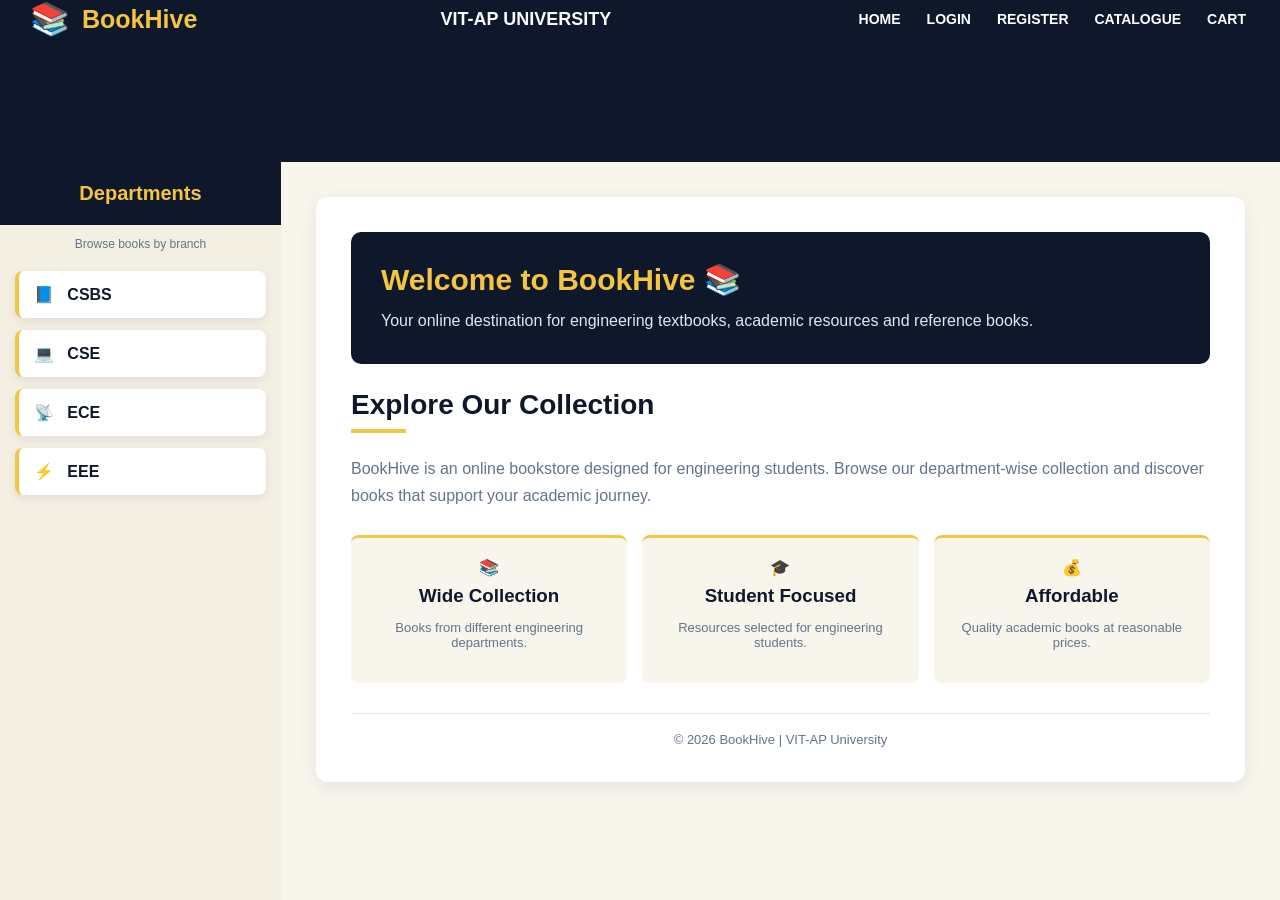
<file: index.html>
<!DOCTYPE html>

<html>

<head>

    <title>BookHive - Online Book Store</title>

</head>

<frameset rows="18%,82%" border="0">

    <frame src="top.html" name="topFrame" scrolling="no" noresize>

    <frameset cols="22%,78%" border="0">

        <frame src="left.html" name="leftFrame" noresize>

        <frame src="right.html" name="right">

    </frameset>

</frameset>

</html>
</file>
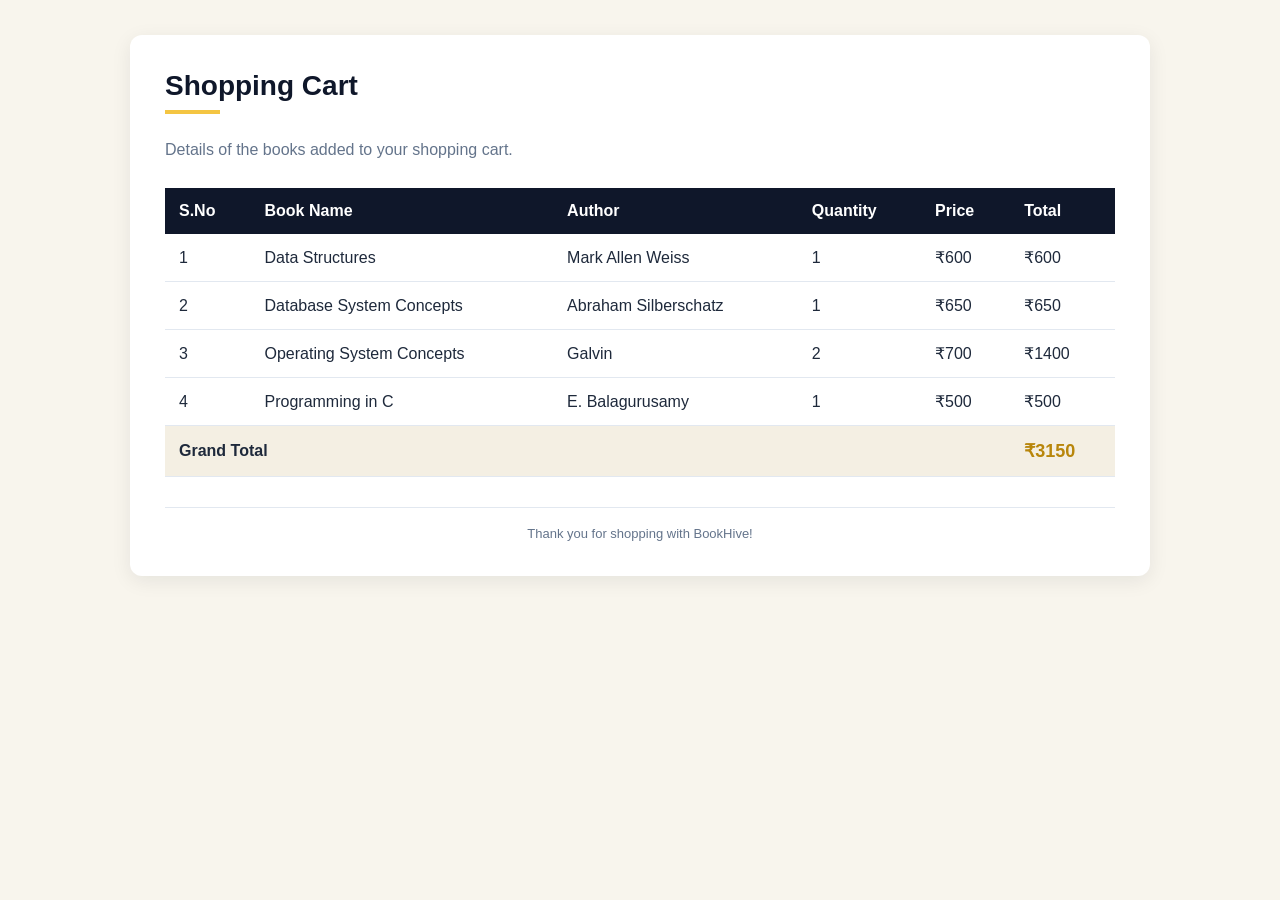
<file: cart.html>
<!DOCTYPE html>
<html>

<head>
    <title>Shopping Cart - BookHive</title>
    <link rel="stylesheet" href="style.css">
</head>

<body class="content-body">

    <div class="content-box">

        <h2 class="page-title">Shopping Cart</h2>

        <div class="gold-line"></div>

        <p class="description">
            Details of the books added to your shopping cart.
        </p>

        <table class="cart-table">

            <tr>
                <th>S.No</th>
                <th>Book Name</th>
                <th>Author</th>
                <th>Quantity</th>
                <th>Price</th>
                <th>Total</th>
            </tr>

            <tr>
                <td>1</td>
                <td>Data Structures</td>
                <td>Mark Allen Weiss</td>
                <td>1</td>
                <td>₹600</td>
                <td>₹600</td>
            </tr>

            <tr>
                <td>2</td>
                <td>Database System Concepts</td>
                <td>Abraham Silberschatz</td>
                <td>1</td>
                <td>₹650</td>
                <td>₹650</td>
            </tr>

            <tr>
                <td>3</td>
                <td>Operating System Concepts</td>
                <td>Galvin</td>
                <td>2</td>
                <td>₹700</td>
                <td>₹1400</td>
            </tr>

            <tr>
                <td>4</td>
                <td>Programming in C</td>
                <td>E. Balagurusamy</td>
                <td>1</td>
                <td>₹500</td>
                <td>₹500</td>
            </tr>

            <tr class="total-row">

                <td colspan="5">
                    Grand Total
                </td>

                <td class="total-price">
                    ₹3150
                </td>

            </tr>

        </table>

        <div class="footer">
            Thank you for shopping with BookHive!
        </div>

    </div>

</body>

</html>
</file>
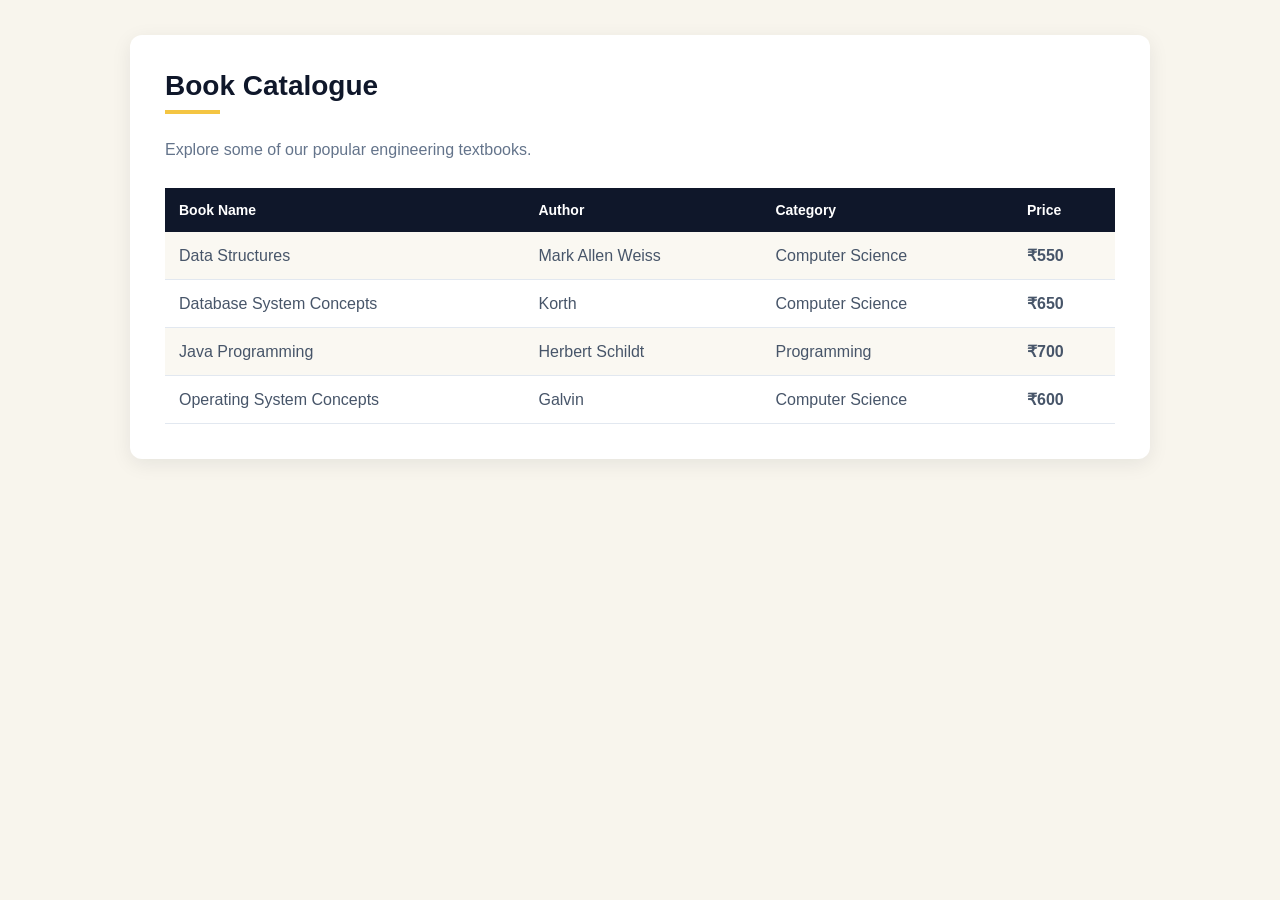
<file: catalogue.html>
<!DOCTYPE html>

<html>

<head>

    <title>Catalogue - BookHive</title>

    <link rel="stylesheet" href="style.css">

</head>

<body class="content-body">

    <div class="content-box">

        <h2 class="page-title">
            Book Catalogue
        </h2>

        <div class="gold-line"></div>

        <p class="description">
            Explore some of our popular engineering textbooks.
        </p>

        <table class="book-table">

            <tr>

                <th>Book Name</th>

                <th>Author</th>

                <th>Category</th>

                <th>Price</th>

            </tr>

            <tr>

                <td>Data Structures</td>

                <td>Mark Allen Weiss</td>

                <td>Computer Science</td>

                <td class="price">₹550</td>

            </tr>

            <tr>

                <td>Database System Concepts</td>

                <td>Korth</td>

                <td>Computer Science</td>

                <td class="price">₹650</td>

            </tr>

            <tr>

                <td>Java Programming</td>

                <td>Herbert Schildt</td>

                <td>Programming</td>

                <td class="price">₹700</td>

            </tr>

            <tr>

                <td>Operating System Concepts</td>

                <td>Galvin</td>

                <td>Computer Science</td>

                <td class="price">₹600</td>

            </tr>

        </table>

    </div>

</body>

</html>
</file>
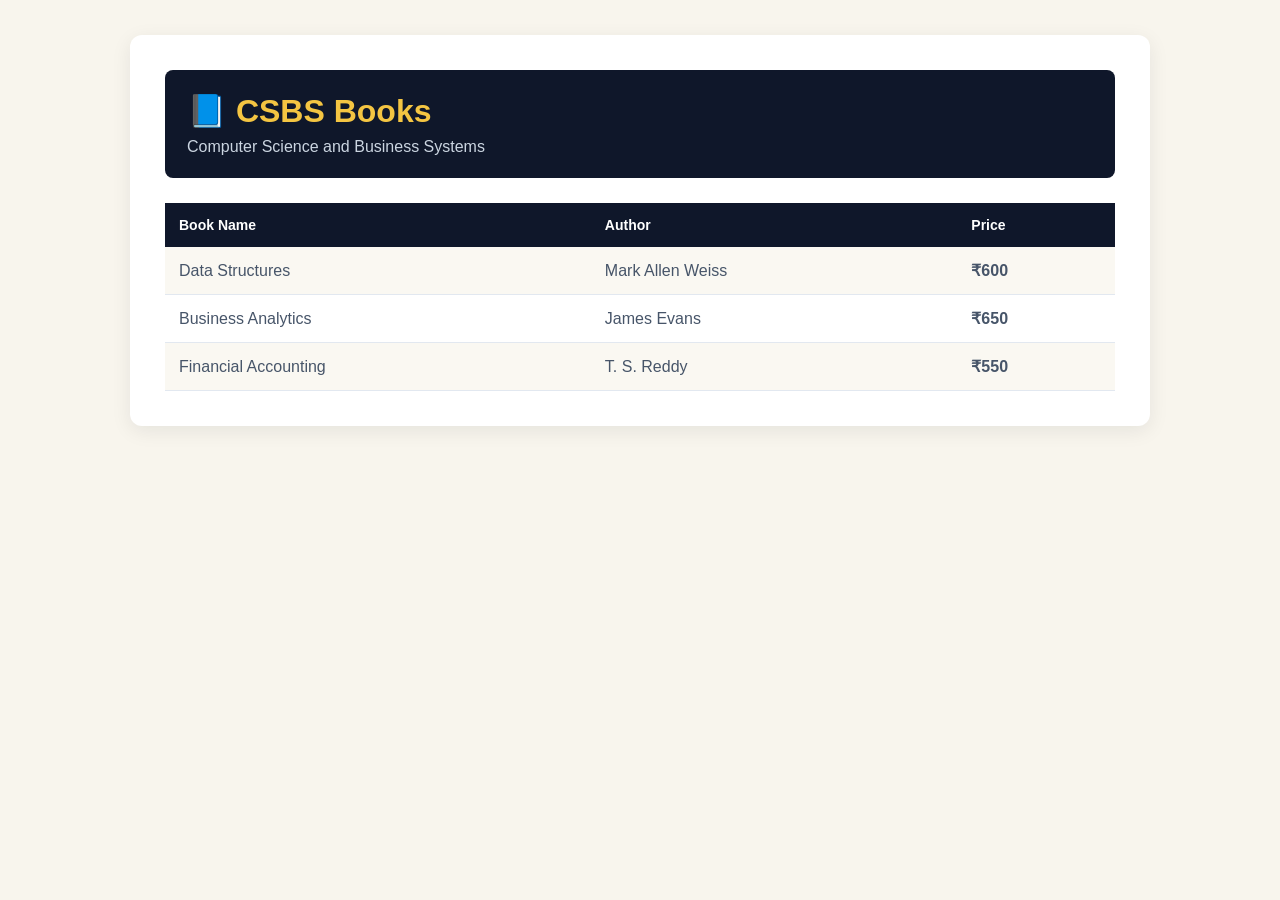
<file: csbs.html>
<!DOCTYPE html>

<html>

<head>

    <title>CSBS Books - BookHive</title>

    <link rel="stylesheet" href="style.css">

</head>

<body class="content-body">

    <div class="content-box">

        <div class="department-header">

            <h1>📘 CSBS Books</h1>

            <p>
                Computer Science and Business Systems
            </p>

        </div>

        <table class="book-table">

            <tr>

                <th>Book Name</th>

                <th>Author</th>

                <th>Price</th>

            </tr>

            <tr>

                <td>Data Structures</td>

                <td>Mark Allen Weiss</td>

                <td class="price">₹600</td>

            </tr>

            <tr>

                <td>Business Analytics</td>

                <td>James Evans</td>

                <td class="price">₹650</td>

            </tr>

            <tr>

                <td>Financial Accounting</td>

                <td>T. S. Reddy</td>

                <td class="price">₹550</td>

            </tr>

        </table>

    </div>

</body>

</html>
</file>
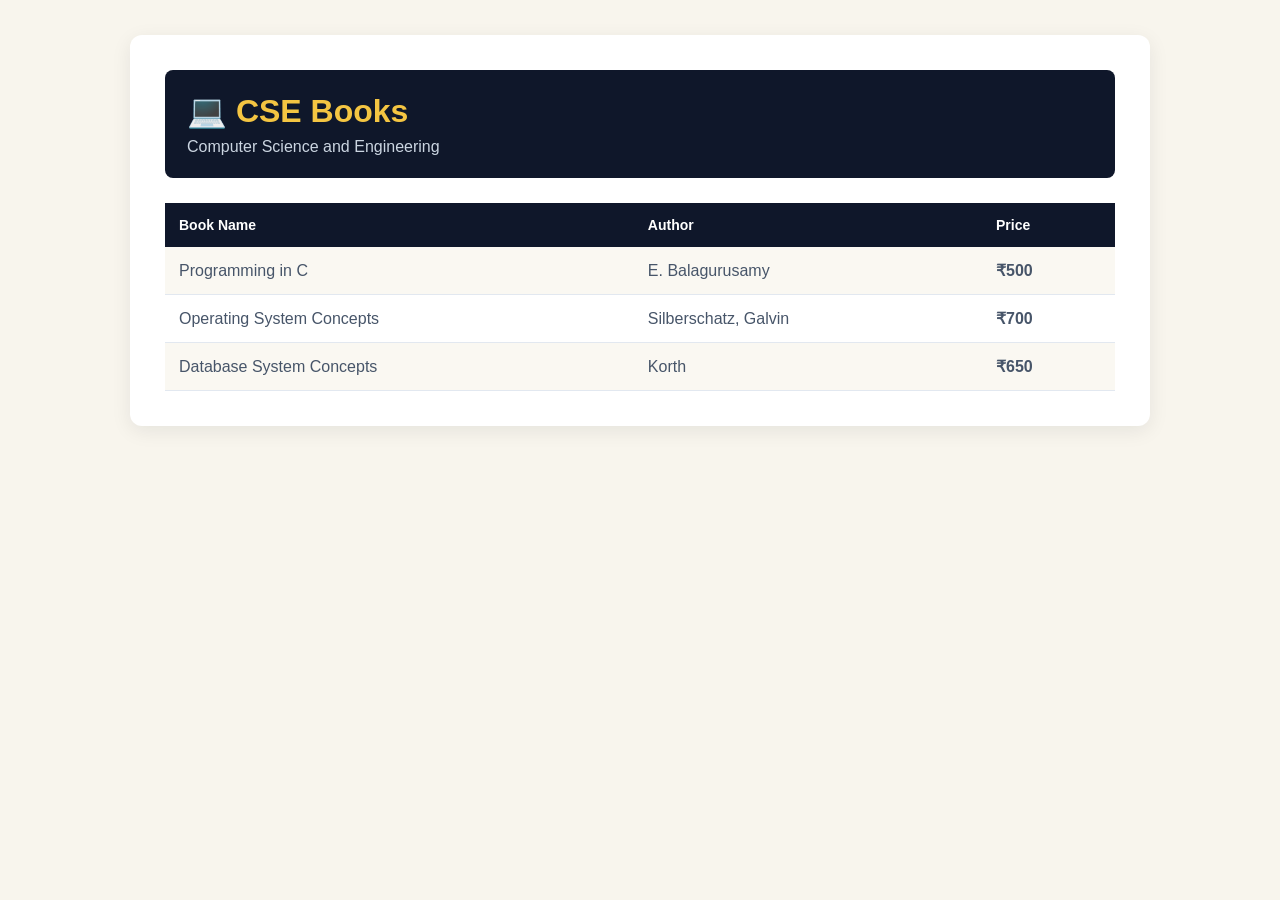
<file: cse.html>
<!DOCTYPE html>

<html>

<head>

    <title>CSE Books - BookHive</title>

    <link rel="stylesheet" href="style.css">

</head>

<body class="content-body">

    <div class="content-box">

        <div class="department-header">

            <h1>💻 CSE Books</h1>

            <p>
                Computer Science and Engineering
            </p>

        </div>

        <table class="book-table">

            <tr>

                <th>Book Name</th>

                <th>Author</th>

                <th>Price</th>

            </tr>

            <tr>

                <td>Programming in C</td>

                <td>E. Balagurusamy</td>

                <td class="price">₹500</td>

            </tr>

            <tr>

                <td>Operating System Concepts</td>

                <td>Silberschatz, Galvin</td>

                <td class="price">₹700</td>

            </tr>

            <tr>

                <td>Database System Concepts</td>

                <td>Korth</td>

                <td class="price">₹650</td>

            </tr>

        </table>

    </div>

</body>

</html>
</file>
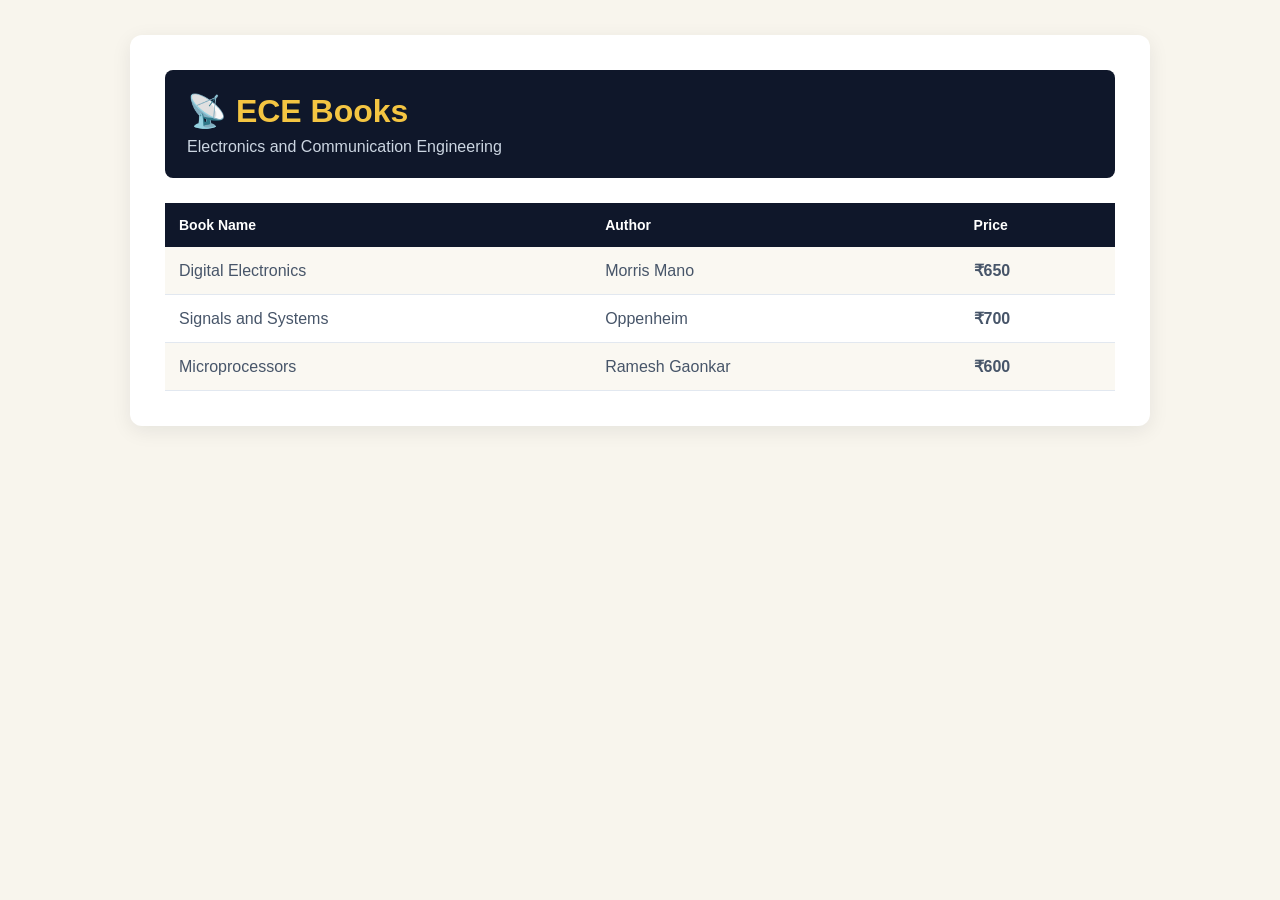
<file: ece.html>
<!DOCTYPE html>

<html>

<head>

    <title>ECE Books - BookHive</title>

    <link rel="stylesheet" href="style.css">

</head>

<body class="content-body">

    <div class="content-box">

        <div class="department-header">

            <h1>📡 ECE Books</h1>

            <p>
                Electronics and Communication Engineering
            </p>

        </div>

        <table class="book-table">

            <tr>

                <th>Book Name</th>

                <th>Author</th>

                <th>Price</th>

            </tr>

            <tr>

                <td>Digital Electronics</td>

                <td>Morris Mano</td>

                <td class="price">₹650</td>

            </tr>

            <tr>

                <td>Signals and Systems</td>

                <td>Oppenheim</td>

                <td class="price">₹700</td>

            </tr>

            <tr>

                <td>Microprocessors</td>

                <td>Ramesh Gaonkar</td>

                <td class="price">₹600</td>

            </tr>

        </table>

    </div>

</body>

</html>
</file>
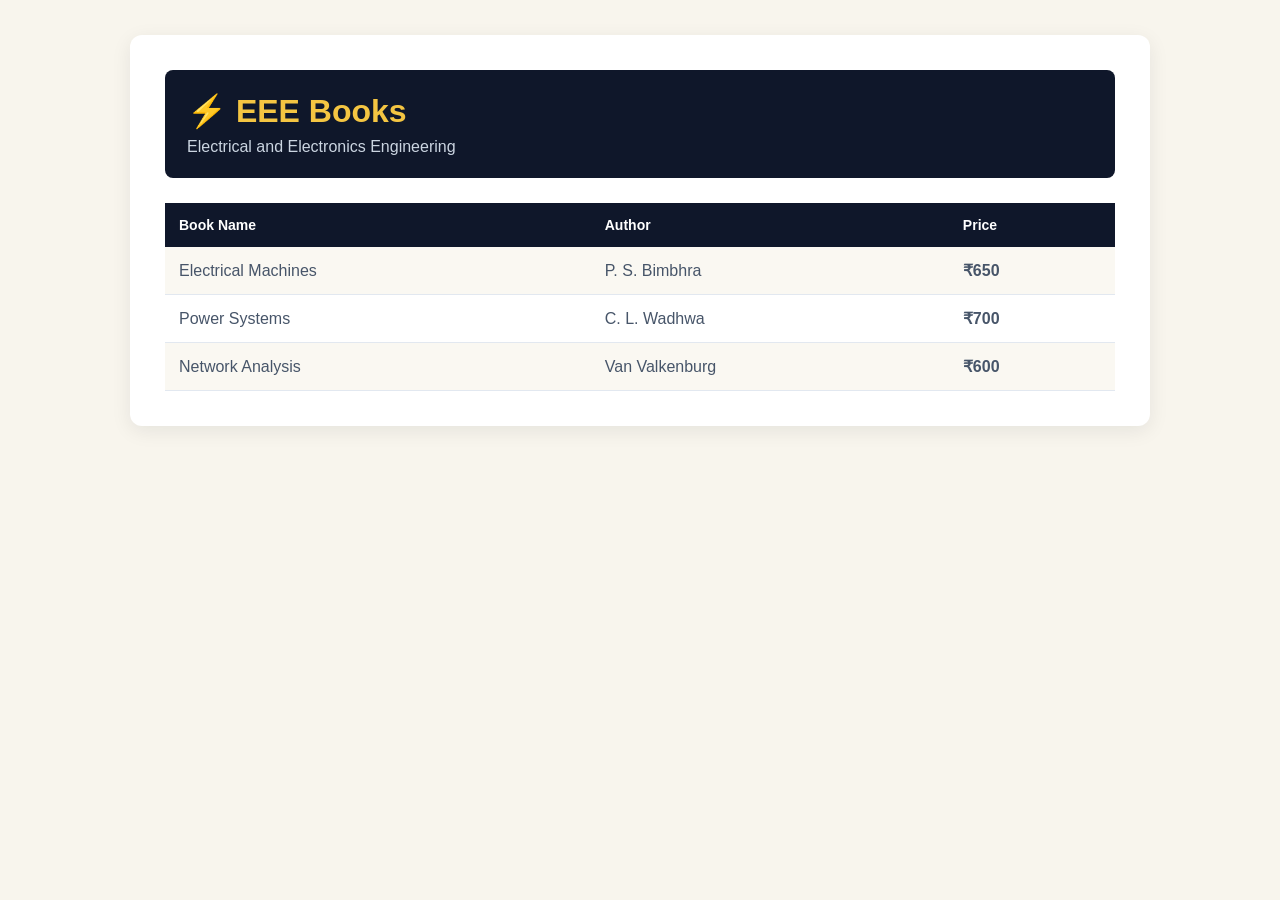
<file: eee.html>
<!DOCTYPE html>

<html>

<head>

    <title>EEE Books - BookHive</title>

    <link rel="stylesheet" href="style.css">

</head>

<body class="content-body">

    <div class="content-box">

        <div class="department-header">

            <h1>⚡ EEE Books</h1>

            <p>
                Electrical and Electronics Engineering
            </p>

        </div>

        <table class="book-table">

            <tr>

                <th>Book Name</th>

                <th>Author</th>

                <th>Price</th>

            </tr>

            <tr>

                <td>Electrical Machines</td>

                <td>P. S. Bimbhra</td>

                <td class="price">₹650</td>

            </tr>

            <tr>

                <td>Power Systems</td>

                <td>C. L. Wadhwa</td>

                <td class="price">₹700</td>

            </tr>

            <tr>

                <td>Network Analysis</td>

                <td>Van Valkenburg</td>

                <td class="price">₹600</td>

            </tr>

        </table>

    </div>

</body>

</html>
</file>
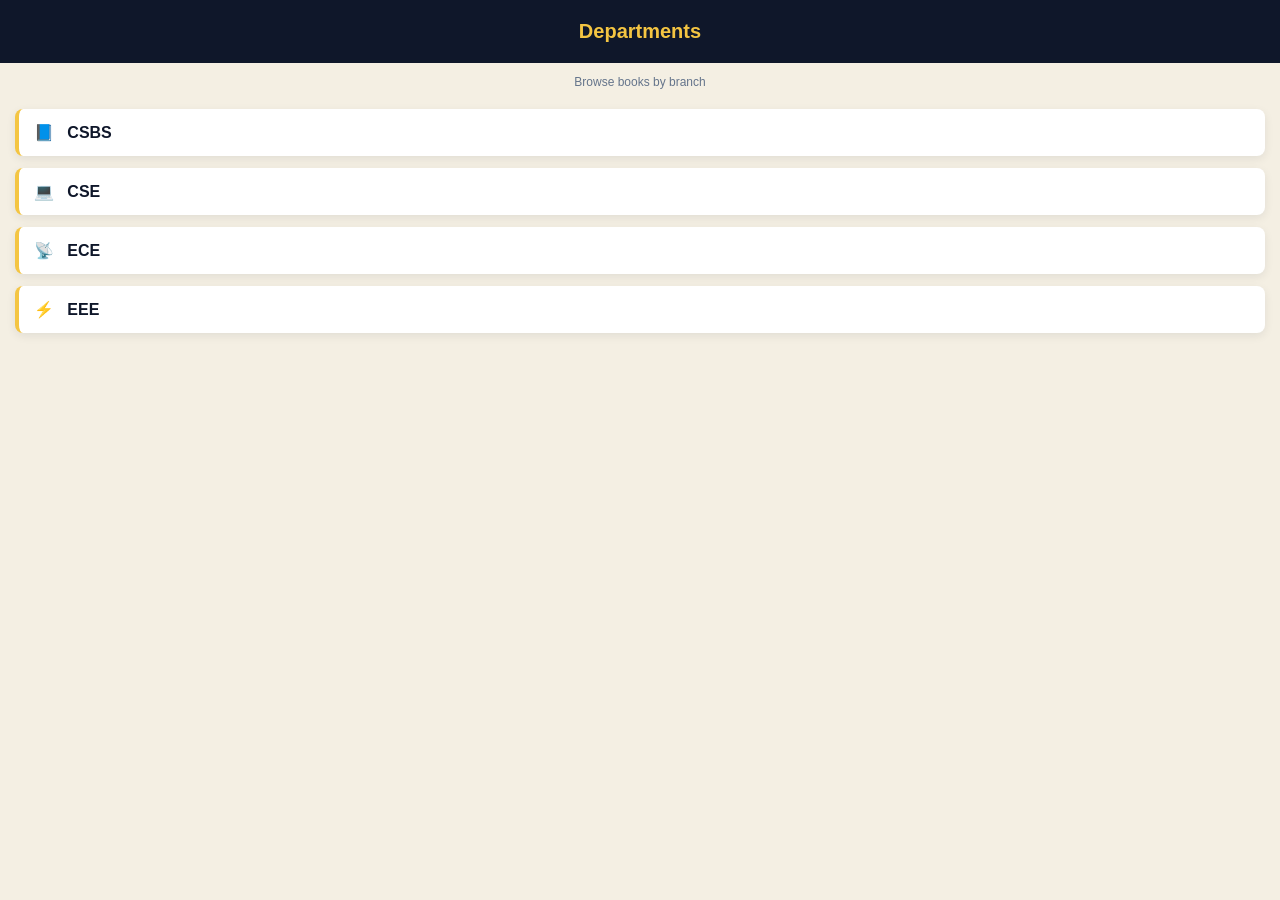
<file: left.html>
<!DOCTYPE html>

<html>

<head>

    <title>Departments</title>

    <link rel="stylesheet" href="style.css">

</head>

<body class="left-body">

    <h2 class="department-title">Departments</h2>

    <p class="department-subtitle">
        Browse books by branch
    </p>

    <a href="csbs.html" target="right" class="department-link">
        📘 &nbsp; CSBS
    </a>

    <a href="cse.html" target="right" class="department-link">
        💻 &nbsp; CSE
    </a>

    <a href="ece.html" target="right" class="department-link">
        📡 &nbsp; ECE
    </a>

    <a href="eee.html" target="right" class="department-link">
        ⚡ &nbsp; EEE
    </a>

</body>

</html>
</file>
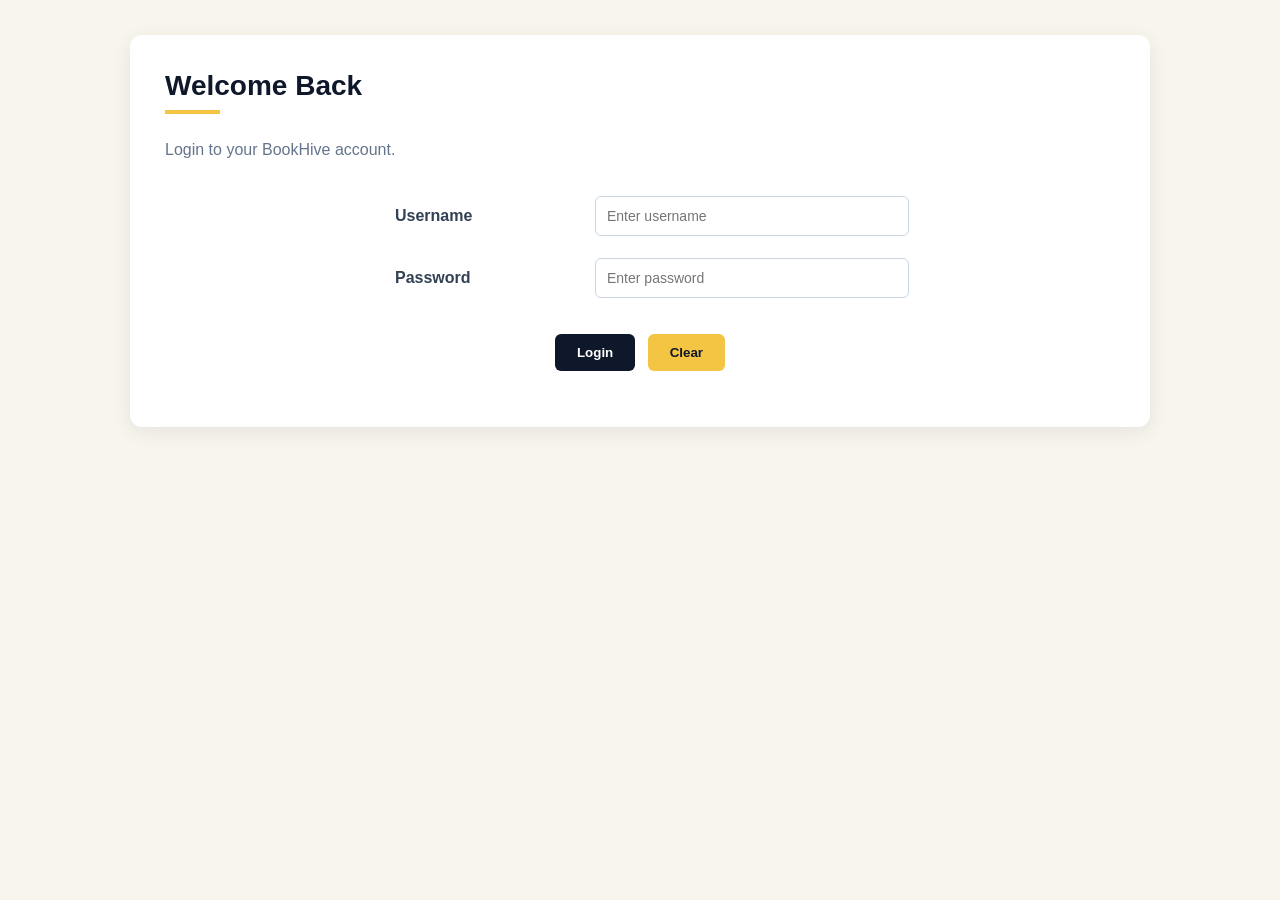
<file: login.html>
<!DOCTYPE html>
<html>

<head>
    <title>Login - BookHive</title>
    <link rel="stylesheet" href="style.css">
</head>

<body class="content-body">

    <div class="content-box">

        <h2 class="page-title">
            Welcome Back
        </h2>

        <div class="gold-line"></div>

        <p class="description">
            Login to your BookHive account.
        </p>

        <div class="form-container">

            <form onsubmit="return validateLogin()">

                <table class="form-table">

                    <tr>
                        <td class="form-label">
                            Username
                        </td>

                        <td>
                            <input
                                type="text"
                                id="username"
                                class="form-input"
                                placeholder="Enter username">
                        </td>
                    </tr>

                    <tr>
                        <td class="form-label">
                            Password
                        </td>

                        <td>
                            <input
                                type="password"
                                id="password"
                                class="form-input"
                                placeholder="Enter password">
                        </td>
                    </tr>

                    <tr>
                        <td colspan="2" class="button-row">

                            <input
                                type="submit"
                                value="Login"
                                class="primary-button">

                            <input
                                type="reset"
                                value="Clear"
                                class="secondary-button">

                        </td>
                    </tr>

                </table>

            </form>

        </div>

    </div>

    <script>
        function validateLogin() {

            let username =
                document.getElementById("username").value.trim();

            let password =
                document.getElementById("password").value;

            let namePattern = /^[A-Za-z ]{6,}$/;

            if (!namePattern.test(username)) {
                alert("Username must contain only alphabets and at least 6 characters.");
                return false;
            }

            if (password.length < 6) {
                alert("Password must contain at least 6 characters.");
                return false;
            }

            alert("Login form validated successfully!");
            return false;
        }
    </script>

</body>
</html>
</file>
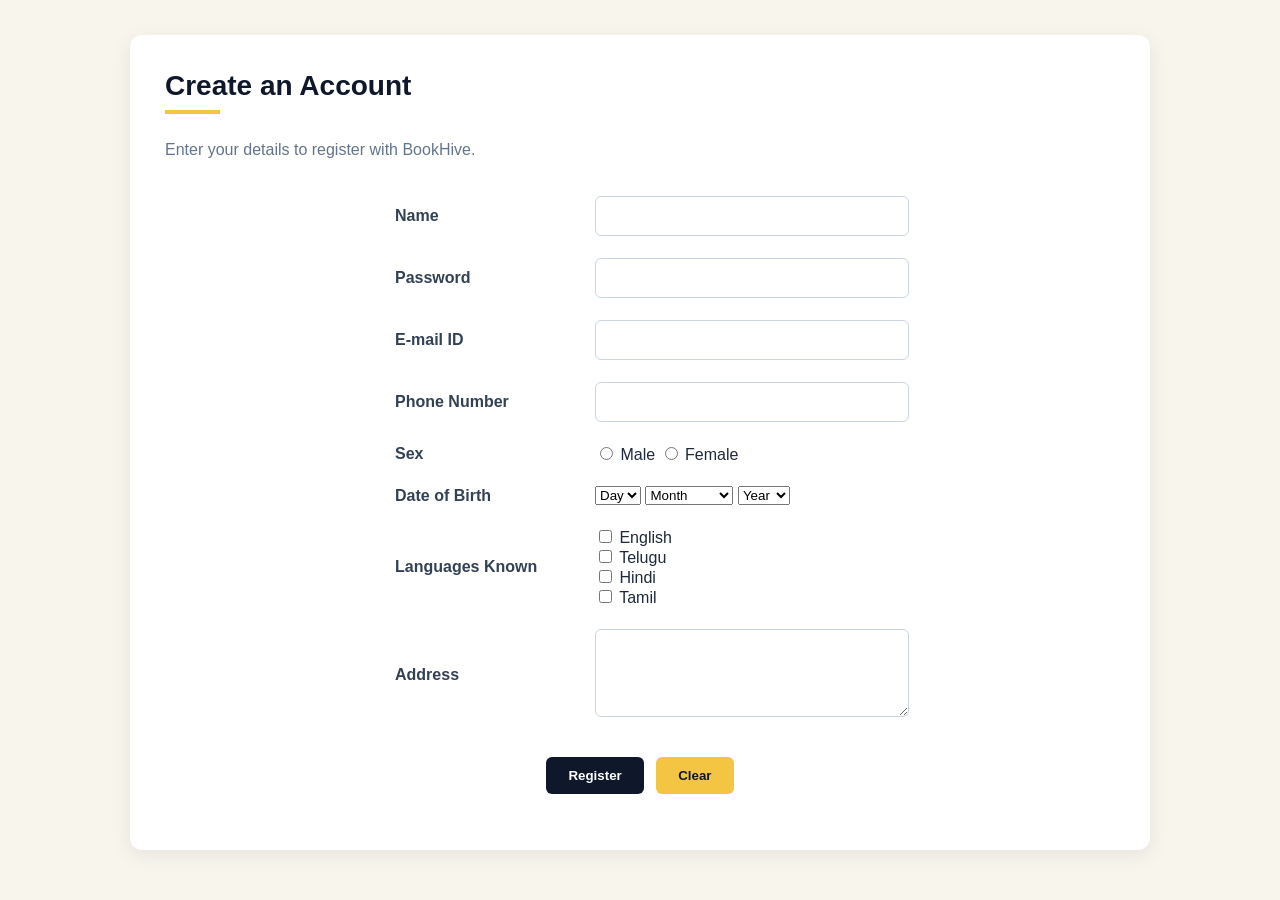
<file: register.html>
<!DOCTYPE html>
<html>
<head>
    <title>BookHive - Registration</title>
    <link rel="stylesheet" href="style.css">
</head>

<body class="content-body">

<div class="content-box">
    <h2 class="page-title">Create an Account</h2>
    <div class="gold-line"></div>

    <p class="description">
        Enter your details to register with BookHive.
    </p>

    <div class="form-container">
        <form onsubmit="return validateForm()">

            <table class="form-table">

                <tr>
                    <td class="form-label">Name</td>
                    <td>
                        <input type="text" id="name"
                               class="form-input">
                    </td>
                </tr>

                <tr>
                    <td class="form-label">Password</td>
                    <td>
                        <input type="password" id="password"
                               class="form-input">
                    </td>
                </tr>

                <tr>
                    <td class="form-label">E-mail ID</td>
                    <td>
                        <input type="text" id="email"
                               class="form-input">
                    </td>
                </tr>

                <tr>
                    <td class="form-label">Phone Number</td>
                    <td>
                        <input type="text" id="phone"
                               class="form-input">
                    </td>
                </tr>

                <tr>
                    <td class="form-label">Sex</td>
                    <td>
                        <input type="radio" name="sex" value="Male">
                        Male
                        <input type="radio" name="sex" value="Female">
                        Female
                    </td>
                </tr>

                <tr>
                    <td class="form-label">Date of Birth</td>
                    <td>
                        <select id="day">
                            <option value="">Day</option>
                            <script>
                                for (let i = 1; i <= 31; i++) {
                                    document.write(
                                        "<option value='" + i + "'>" + i + "</option>"
                                    );
                                }
                            </script>
                        </select>

                        <select id="month">
                            <option value="">Month</option>
                            <option>January</option>
                            <option>February</option>
                            <option>March</option>
                            <option>April</option>
                            <option>May</option>
                            <option>June</option>
                            <option>July</option>
                            <option>August</option>
                            <option>September</option>
                            <option>October</option>
                            <option>November</option>
                            <option>December</option>
                        </select>

                        <select id="year">
                            <option value="">Year</option>
                            <script>
                                for (let i = 2012; i >= 1950; i--) {
                                    document.write(
                                        "<option value='" + i + "'>" + i + "</option>"
                                    );
                                }
                            </script>
                        </select>
                    </td>
                </tr>

                <tr>
                    <td class="form-label">Languages Known</td>
                    <td>
                        <input type="checkbox" name="language" value="English">
                        English<br>
                        <input type="checkbox" name="language" value="Telugu">
                        Telugu<br>
                        <input type="checkbox" name="language" value="Hindi">
                        Hindi<br>
                        <input type="checkbox" name="language" value="Tamil">
                        Tamil
                    </td>
                </tr>

                <tr>
                    <td class="form-label">Address</td>
                    <td>
                        <textarea id="address" rows="4"
                                  class="form-input"></textarea>
                    </td>
                </tr>

                <tr>
                    <td colspan="2" class="button-row">
                        <input type="submit" value="Register"
                               class="primary-button">
                        <input type="reset" value="Clear"
                               class="secondary-button">
                    </td>
                </tr>

            </table>
        </form>
    </div>
</div>

<script>
function validateForm() {
    let name = document.getElementById("name").value.trim();
    let password = document.getElementById("password").value;
    let email = document.getElementById("email").value.trim();
    let phone = document.getElementById("phone").value.trim();

    let namePattern = /^[A-Za-z ]{6,}$/;
    let emailPattern = /^[A-Za-z0-9._%+-]+@[A-Za-z0-9.-]+\.[A-Za-z]{2,}$/;
    let phonePattern = /^[0-9]{10}$/;

    if (!namePattern.test(name)) {
        alert("Name must contain only alphabets and be at least 6 characters long.");
        return false;
    }

    if (password.length < 6) {
        alert("Password must contain at least 6 characters.");
        return false;
    }

    if (!emailPattern.test(email)) {
        alert("Enter a valid email address, such as name@domain.com.");
        return false;
    }

    if (!phonePattern.test(phone)) {
        alert("Phone number must contain exactly 10 digits.");
        return false;
    }

    alert("Registration form validated successfully!");
    return false;
}
</script>

</body>
</html>
</file>
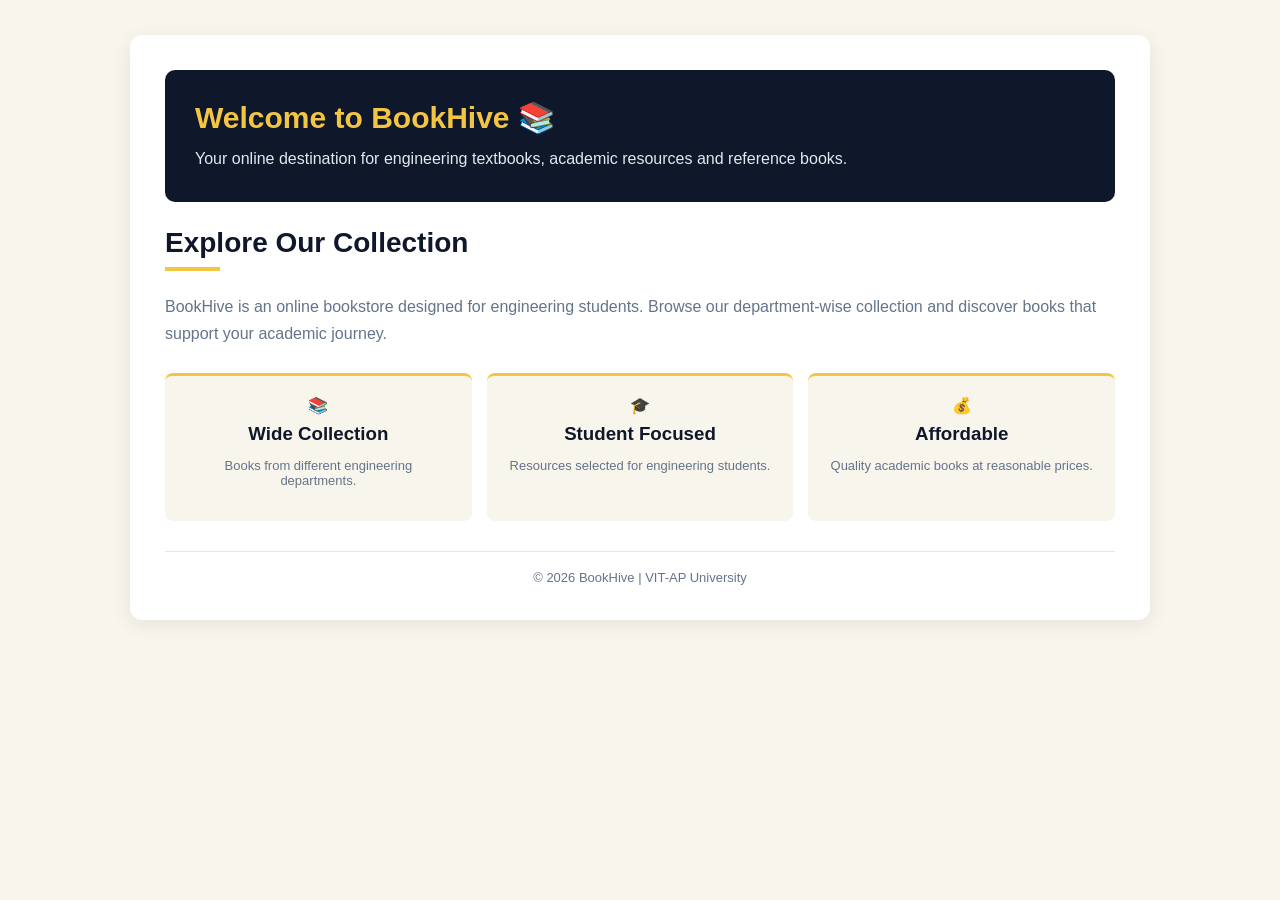
<file: right.html>
<!DOCTYPE html>

<html>

<head>

    <title>BookHive Home</title>

    <link rel="stylesheet" href="style.css">

</head>

<body class="content-body">

    <div class="content-box">

        <div class="welcome-banner">

            <h1>Welcome to BookHive 📚</h1>

            <p>
                Your online destination for engineering textbooks,
                academic resources and reference books.
            </p>

        </div>

        <h2 class="page-title">
            Explore Our Collection
        </h2>

        <div class="gold-line"></div>

        <p class="description">

            BookHive is an online bookstore designed for engineering
            students. Browse our department-wise collection and
            discover books that support your academic journey.

        </p>

        <div class="feature-container">

            <div class="feature-card">

                <div>📚</div>

                <h3>Wide Collection</h3>

                <p>
                    Books from different engineering departments.
                </p>

            </div>

            <div class="feature-card">

                <div>🎓</div>

                <h3>Student Focused</h3>

                <p>
                    Resources selected for engineering students.
                </p>

            </div>

            <div class="feature-card">

                <div>💰</div>

                <h3>Affordable</h3>

                <p>
                    Quality academic books at reasonable prices.
                </p>

            </div>

        </div>

        <div class="footer">

            © 2026 BookHive | VIT-AP University

        </div>

    </div>

</body>

</html>
</file>
<file: style.css>
{
    box-sizing: border-box;
}

body {
    margin: 0;
    font-family: "Segoe UI", Arial, sans-serif;
    color: #1e293b;
    background-color: #f8f5ed;
}


/* =========================================
   TOP FRAME
   ========================================= */

.top-body {
    background-color: #0f172a;
    color: white;
}

.top-header {
    height: 100%;
    display: flex;
    align-items: center;
    justify-content: space-between;
    padding: 0 30px;
}

.logo-area {
    display: flex;
    align-items: center;
    gap: 12px;
}

.logo-icon {
    font-size: 32px;
}

.logo-text {
    font-size: 25px;
    font-weight: bold;
    color: #f4c542;
}

.college-name {
    font-size: 18px;
    font-weight: 600;
    color: #f8fafc;
}

.top-menu {
    display: flex;
    gap: 18px;
}

.top-menu a {
    color: white;
    text-decoration: none;
    font-size: 14px;
    font-weight: 600;
    padding: 8px 4px;
}

.top-menu a:hover {
    color: #f4c542;
}


/* =========================================
   LEFT FRAME
   ========================================= */

.left-body {
    background-color: #f4efe3;
}

.department-title {
    background-color: #0f172a;
    color: #f4c542;
    text-align: center;
    padding: 20px 10px;
    margin: 0;
    font-size: 20px;
}

.department-subtitle {
    text-align: center;
    color: #64748b;
    font-size: 12px;
    margin: 12px 10px 20px;
}

.department-link {
    display: block;
    margin: 12px 15px;
    padding: 14px 15px;
    background-color: white;
    color: #0f172a;
    text-decoration: none;
    font-weight: 600;
    border-radius: 8px;
    border-left: 4px solid #f4c542;
    box-shadow: 0 3px 10px rgba(15, 23, 42, 0.08);
}

.department-link:hover {
    background-color: #0f172a;
    color: #f4c542;
}


/* =========================================
   COMMON CONTENT
   ========================================= */

.content-body {
    background-color: #f8f5ed;
    padding: 35px;
}

.content-box {
    max-width: 950px;
    margin: auto;
    background-color: white;
    padding: 35px;
    border-radius: 12px;
    box-shadow: 0 5px 20px rgba(15, 23, 42, 0.08);
}

.page-title {
    color: #0f172a;
    font-size: 28px;
    margin-top: 0;
    margin-bottom: 8px;
}

.gold-line {
    width: 55px;
    height: 4px;
    background-color: #f4c542;
    margin-bottom: 22px;
}

.description {
    color: #64748b;
    font-size: 16px;
    line-height: 1.7;
}

.highlight {
    color: #b8860b;
    font-weight: bold;
}


/* =========================================
   HOME PAGE
   ========================================= */

.welcome-banner {
    background-color: #0f172a;
    color: white;
    padding: 30px;
    border-radius: 10px;
    margin-bottom: 25px;
}

.welcome-banner h1 {
    margin: 0 0 10px;
    color: #f4c542;
    font-size: 30px;
}

.welcome-banner p {
    margin: 0;
    line-height: 1.7;
    color: #e2e8f0;
}

.feature-container {
    display: flex;
    gap: 15px;
    margin-top: 25px;
}

.feature-card {
    flex: 1;
    background-color: #f8f5ed;
    padding: 20px;
    text-align: center;
    border-radius: 8px;
    border-top: 3px solid #f4c542;
}

.feature-card h3 {
    margin: 8px 0;
    color: #0f172a;
}

.feature-card p {
    font-size: 13px;
    color: #64748b;
}


/* =========================================
   FORMS
   ========================================= */

.form-container {
    max-width: 500px;
    margin: auto;
}

.form-table {
    width: 100%;
    border-collapse: separate;
    border-spacing: 0 12px;
}

.form-table td {
    padding: 5px;
}

.form-label {
    font-weight: 600;
    color: #334155;
    width: 40%;
}

.form-input {
    width: 100%;
    padding: 11px;
    border: 1px solid #cbd5e1;
    border-radius: 6px;
    font-family: inherit;
    font-size: 14px;
}

.form-input:focus {
    border-color: #f4c542;
    outline: none;
}

.button-row {
    text-align: center;
    padding-top: 15px !important;
}

.primary-button {
    background-color: #0f172a;
    color: white;
    border: none;
    padding: 11px 22px;
    border-radius: 6px;
    font-weight: 600;
    cursor: pointer;
    margin: 4px;
}

.primary-button:hover {
    background-color: #1e293b;
}

.secondary-button {
    background-color: #f4c542;
    color: #0f172a;
    border: none;
    padding: 11px 22px;
    border-radius: 6px;
    font-weight: 600;
    cursor: pointer;
    margin: 4px;
}


/* =========================================
   CATALOGUE TABLES
   ========================================= */

.book-table {
    width: 100%;
    border-collapse: collapse;
    margin-top: 25px;
    overflow: hidden;
}

.book-table th {
    background-color: #0f172a;
    color: white;
    padding: 14px;
    text-align: left;
    font-size: 14px;
}

.book-table td {
    padding: 14px;
    border-bottom: 1px solid #e2e8f0;
    color: #475569;
}

.book-table tr:nth-child(even) {
    background-color: #faf8f2;
}

.book-table tr:hover {
    background-color: #fff8dc;
}

.price {
    color: #b8860b;
    font-weight: bold;
}


/* =========================================
   CART
   ========================================= */

.cart-table {
    width: 100%;
    border-collapse: collapse;
    margin-top: 25px;
}

.cart-table th {
    background-color: #0f172a;
    color: white;
    padding: 14px;
    text-align: left;
}

.cart-table td {
    padding: 14px;
    border-bottom: 1px solid #e2e8f0;
}

.total-row {
    background-color: #f4efe3;
    font-weight: bold;
}

.total-price {
    color: #b8860b;
    font-size: 18px;
}


/* =========================================
   DEPARTMENT PAGE
   ========================================= */

.department-header {
    background-color: #0f172a;
    color: white;
    padding: 22px;
    border-radius: 8px;
}

.department-header h1 {
    margin: 0;
    color: #f4c542;
}

.department-header p {
    margin: 8px 0 0;
    color: #cbd5e1;
}


/* =========================================
   FOOTER
   ========================================= */

.footer {
    text-align: center;
    margin-top: 30px;
    padding-top: 18px;
    border-top: 1px solid #e2e8f0;
    color: #64748b;
    font-size: 13px;
}
</file>
